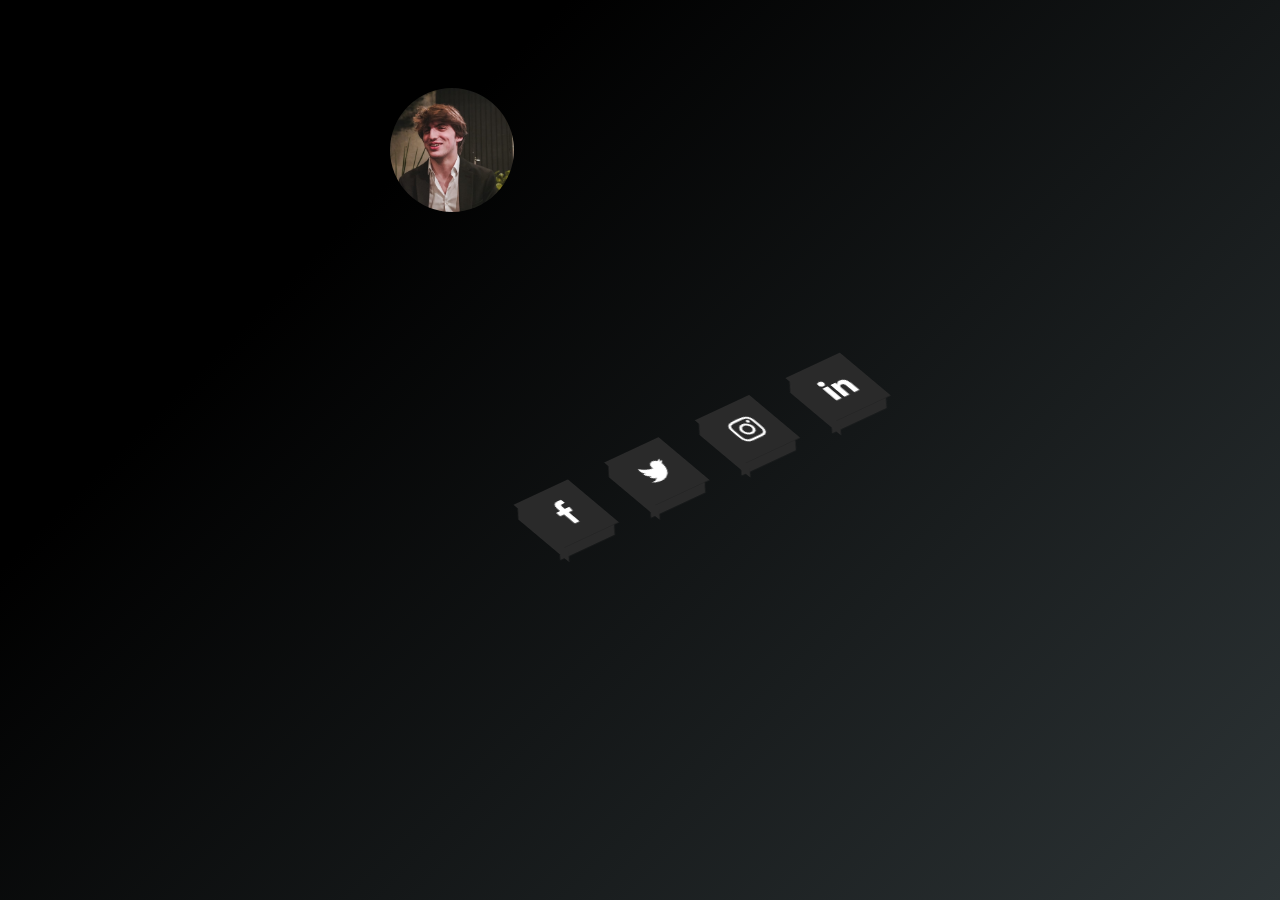
<file: src/index.html>
<!DOCTYPE html>
<html lang="en">

<head>

  <script src="https://ajax.googleapis.com/ajax/libs/jquery/3.5.1/jquery.min.js"></script>
  <script src="main.js"></script>
  <link rel="stylesheet" href="style.css">
  <link href="https://fonts.googleapis.com/css2?family=Cookie&display=swap" rel="stylesheet">
  <meta charset="UTF-8">
  <meta name="viewport" content="width=device-width, initial-scale=1.0">
  <title>Document</title>
</head>

<body>
  <header>
    <img class="center" src="profile.jpg">
  </header>
  <div>
    <ul>
      <li>
        <a href="https://www.facebook.com/profile.php?id=100011344907269">
          <span></span>
          <span></span>
          <span></span>
          <span></span>
          <span class="fa fa-facebook"></span>
        </a>
      </li>
      <li>
        <a href="routes/error.html">
          <span></span>
          <span></span>
          <span></span>
          <span></span>
          <span class="fa fa-twitter"></span>
        </a>
      </li>
      <li>
        <a href="https://www.instagram.com/diegozklein/">
          <span></span>
          <span></span>
          <span></span>
          <span></span>
          <span class="fa fa-instagram"></span>
        </a>
      </li>
      <li>
        <a href="https://www.linkedin.com/in/diegozklein/">
          <span></span>
          <span></span>
          <span></span>
          <span></span>
          <span class="fa fa-linkedin"></span>
        </a>
      </li>
    </ul>
  </div>

  <br>
</body>

</html>
</file>
<file: src/style.css>
@import url('//maxcdn.bootstrapcdn.com/font-awesome/4.3.0/css/font-awesome.min.css');
header img {
  height: 124px;
  width: 124px;
  border-radius: 50%;
  position: fixed;
  left: 10%;
  bottom: 300px;
  margin-left: 0%;
  

  
  display: flex;
  justify-content: center;
  position: relative;
}


/* img.center {
  display: block;
  margin: 0 auto;
} */



html {
  height: 100vh;
  display: flex;
  align-items: center;
  justify-content: center;
  background-color: #2d3436;
  background-image: linear-gradient(315deg, #2d3436 0%, #000000 74%);
}

* {
  padding: 0px;
  margin: 0px;
}
body{
  display: flex;
  align-items: center;
  justify-content: center;
  min-height: 100vh;
}
 ul {
   position: relative;
   display: flex;
   transform: rotate(-25deg) skew(25deg);
   transform-style: preserve-3d;
}
ul li {
  position: relative;
  list-style: none;
  width: 60px;
  height: 60px;
  margin: 0px 20px;
}
ul li:before{
  content: '';
  position: absolute;
  bottom: -10px;
  left: -5px;
  width: 100%;
  height: 10px;
  background: #2a2a2a;
  transform-origin: top;
  transform: skewX(-41deg);
}
ul li:after{
  content: '';
  position: absolute;
  top:5px;
  left: -9px;
  width: 9px;
  height: 100%;
  background: #2a2a2a;
  transform-origin: right;
  transform: skewY(-49deg);
}
ul li span{
  position: absolute;
  top: 0;
  left: 0;
  width: 100%;
  height: 100%;
  display: flex !important;
  background: #2a2a2a;
  justify-content: center;
  align-items: center;
  color: #fff;
  font-size: 30px !important;
  transition: 1.5s ease-out;
}
ul li:hover span {
  z-index: 1000;
  transition: .3s;
  color: #fff;
  box-shadow: -1px 1px 1px rgba(0, 0, 0, .5);
}
ul li:hover span:nth-child(5){
  transform: translate(40px, -40px);
  opacity: 1;
}
ul li:hover span:nth-child(4){
  transform: translate(30px, -30px);
  opacity: .8;
}
ul li:hover span:nth-child(3){
  transform: translate(20px, -20px);
  opacity: .6;
}
ul li:hover span:nth-child(2){
  transform: translate(10px, -10px);
  opacity: .4;
}ul li:hover span:nth-child(1){
  transform: translate(0px, 0px);
  opacity: .2;
}
ul li:nth-child(1):hover span{
  background: #52E19F !important;
}
ul li:nth-child(2):hover span{
  background: #2C3456 !important;
}
ul li:nth-child(3):hover span{
  background: #EA6E96 !important;
}
ul li:nth-child(4):hover span{
  background: #FCEB00 !important;
}
</file>
